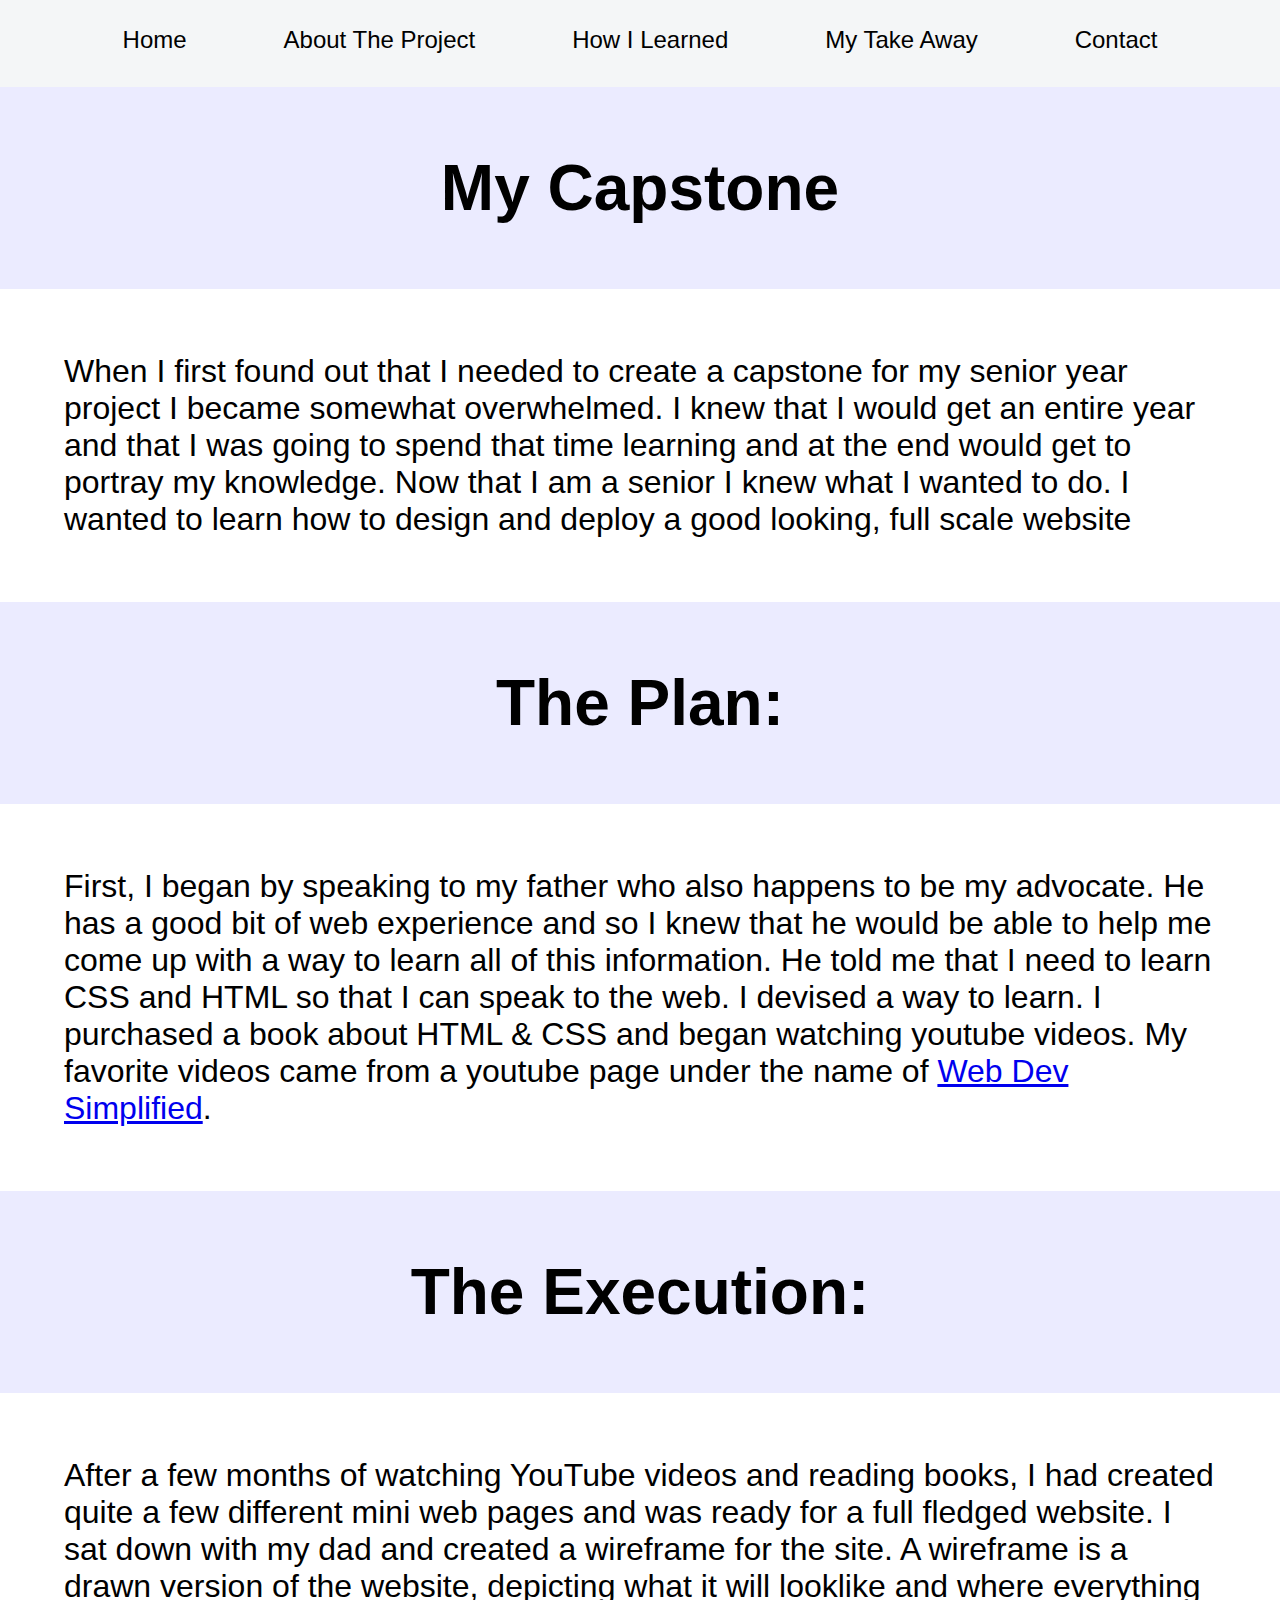
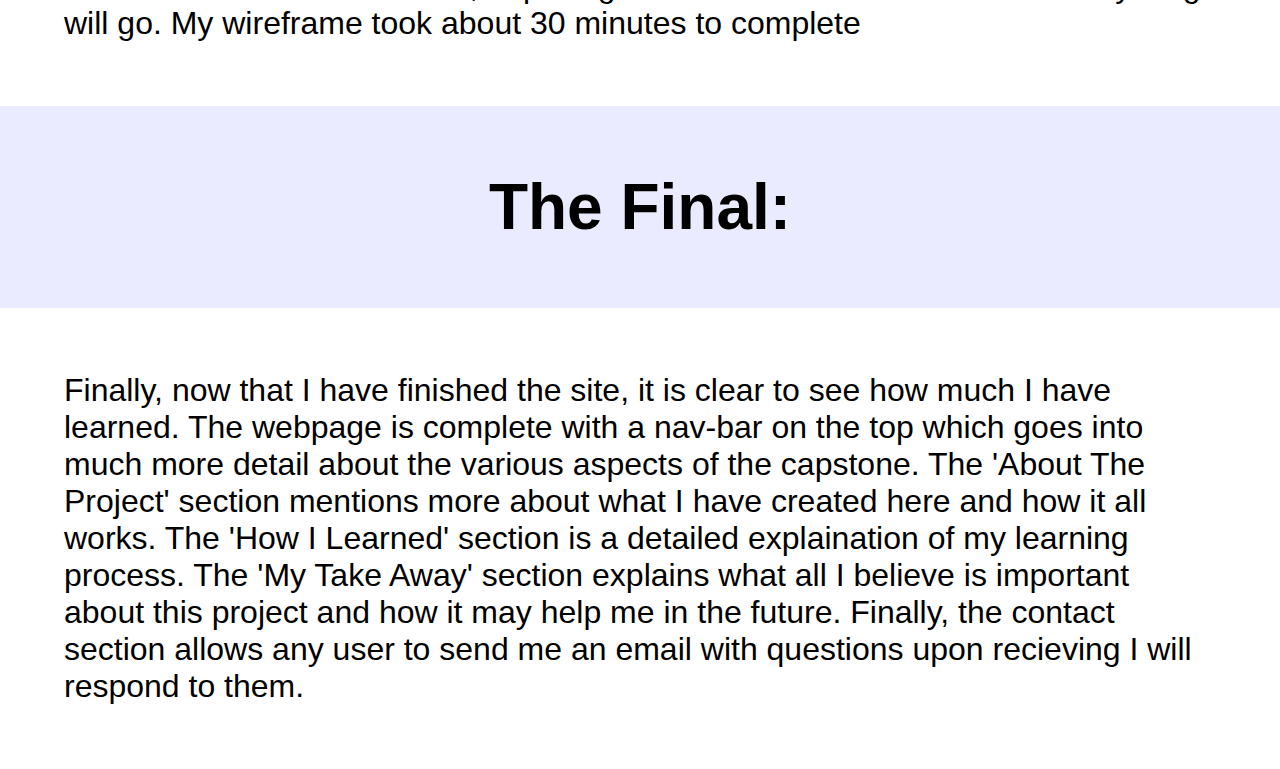
<file: index.html>
<!DOCTYPE html>
<html lang="en">
<head>
    <meta charset="UTF-8">
    <meta http-equiv="X-UA-Compatible" content="IE=edge">
    <meta name="viewport" content="width=device-width, initial-scale=1.0">
    <link rel="stylesheet" href="nav.css">
    <link rel="stylesheet" href="index.css">
    <link href="http://fonts.cdnfonts.com/css/gotham" rel="stylesheet">
    <title>Home</title>
</head>
<body>
    <div class="header">
        <nav>
            <ul>
                <li><a href="index.html">Home</a></li>
                <li><a href="abtPrj.html">About The Project</a></li>
                <li><a href="howILearned.html">How I Learned</a></li>
                <li><a href="takeAway.html">My Take Away</a></li>
                <li><a href="contact.html">Contact</a></li>
            </ul>
        </nav>
    </div>
    <h1>My Capstone</h1>
    <p>
       When I first found out that I needed to create a 
       capstone for my senior year project I became somewhat
       overwhelmed. I knew that I would get an entire year and
       that I was going to spend that time learning and at
       the end would get to portray my knowledge. Now that I
       am a senior I knew what I wanted to do. I wanted to learn
       how to design and deploy a good looking, full scale website
    </p>
    <h1>The Plan:</h1>
        <p>
           First, I began by speaking to my father who also happens to be my
           advocate. He has a good bit of web experience and so I knew that
           he would be able to help me come up with a way to learn all of
           this information. He told me that I need to learn CSS and HTML 
           so that I can speak to the web. I devised a way to learn. I purchased
           a book about HTML & CSS and began watching youtube videos. My favorite
           videos came from a youtube page under the name of 
           <a href="https://www.youtube.com/channel/UCFbNIlppjAuEX4znoulh0Cw">Web Dev Simplified</a>.
        </p>
    <h1>The Execution:</h1>
        <p>After a few months of watching YouTube videos and reading books, I had created
           quite a few different mini web pages and was ready for a full fledged website.
           I sat down with my dad and created a wireframe for the site. A wireframe is a drawn
           version of the website, depicting what it will looklike and where everything will go.
           My wireframe took about 30 minutes to complete
        </p>
    <h1>The Final:</h1>
    <p>
        Finally, now that I have finished the site, it is clear to see how much I have learned.
        The webpage is complete with a nav-bar on the top which goes into much more detail about
        the various aspects of the capstone. The 'About The Project' section mentions more about
        what I have created here and how it all works. The 'How I Learned' section is a detailed
        explaination of my learning process. The 'My Take Away' section explains what all I believe
        is important about this project and how it may help me in the future. Finally, the contact section
        allows any user to send me an email with questions upon recieving I will respond to them.
    </p>
</body>
</html>
</file>
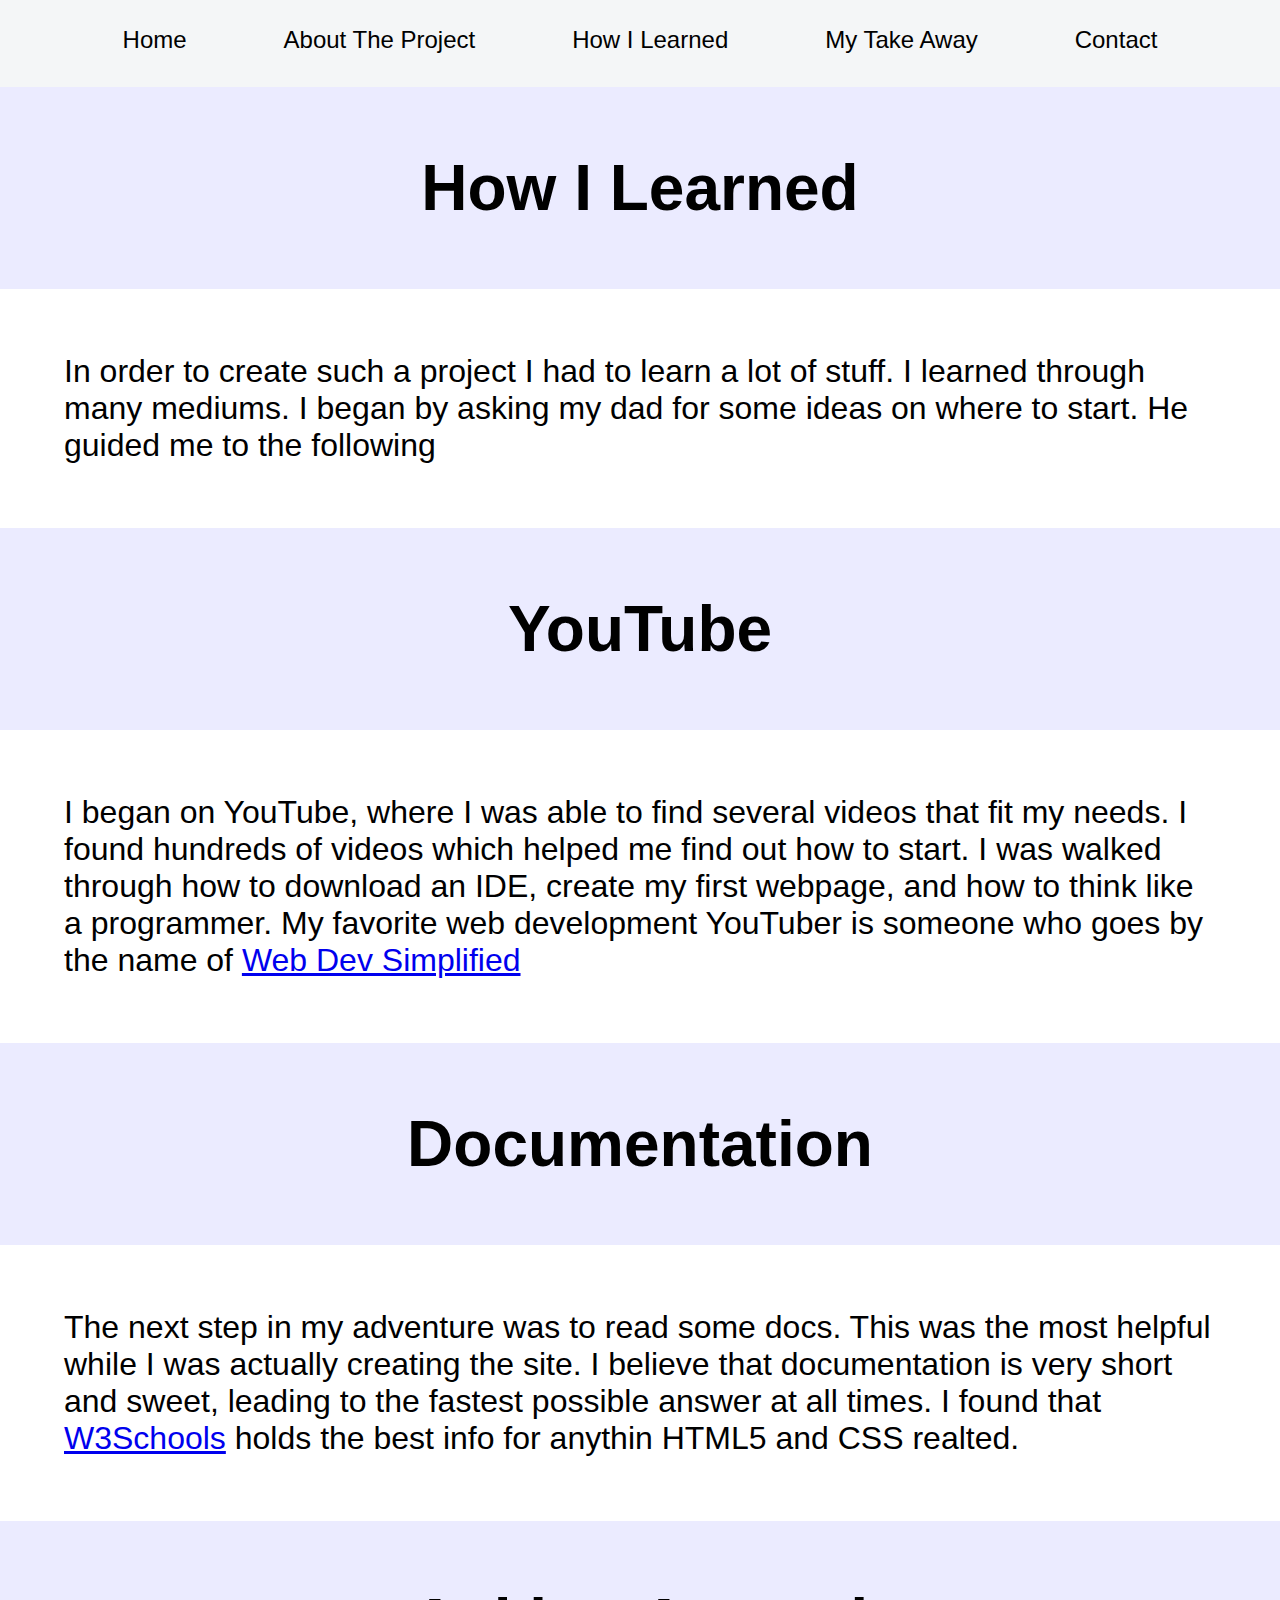
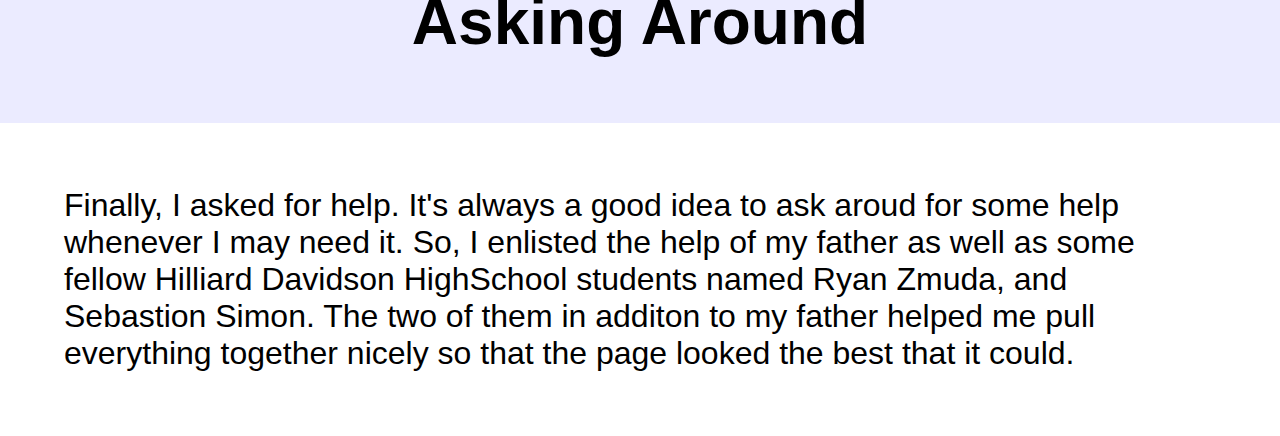
<file: howILearned.html>
<!DOCTYPE html>
<html lang="en">
<head>
    <meta charset="UTF-8">
    <meta http-equiv="X-UA-Compatible" content="IE=edge">
    <meta name="viewport" content="width=device-width, initial-scale=1.0">
    <link rel="stylesheet" href="nav.css">
    <link rel="stylesheet" href="index.css">
    <link href="http://fonts.cdnfonts.com/css/gotham" rel="stylesheet">
    <title>How I Learned</title>
</head>
<body>
    <div class="header">
        <nav>
            <ul>
                <li><a href="index.html">Home</a></li>
                <li><a href="abtPrj.html">About The Project</a></li>
                <li><a href="howILearned.html">How I Learned</a></li>
                <li><a href="takeAway.html">My Take Away</a></li>
                <li><a href="contact.html">Contact</a></li>
            </ul>
        </nav>
    </div>
    <h1>How I Learned</h1>
    <p>
        In order to create such a project I had to learn a lot of stuff. I learned through many mediums. I began by
        asking my dad for some ideas on where to start. He guided me to the following
    </p>
    <h1>YouTube</h1>
    <p>I began on YouTube, where I was able to find several videos that fit my needs. I found hundreds of videos which helped me find out
        how to start. I was walked through how to download an IDE, create my first webpage, and how to think like a programmer. My favorite web development YouTuber is someone
        who goes by the name of <a href="https://www.youtube.com/channel/UCFbNIlppjAuEX4znoulh0Cw">Web Dev Simplified</a>
    </p>
    <h1>Documentation</h1>
    <p>The next step in my adventure was to read some docs. This was the most helpful while I was actually creating the site. I believe that documentation is very short
        and sweet, leading to the fastest possible answer at all times. I found that <a href="https://www.w3schools.com/html/default.asp">W3Schools</a> holds the best info for anythin HTML5 and CSS realted.
    </p>
    <h1>Asking Around</h1>
    <p>Finally, I asked for help. It's always a good idea to ask aroud for some help whenever I may need it. So, I enlisted the help of my father as well as some fellow Hilliard Davidson HighSchool students
        named Ryan Zmuda, and Sebastion Simon. The two of them in additon to my father helped me pull everything together nicely so that the page looked the best that it could.
    </p>
</body>
</html>
</file>
<file: nav.css>
* {
    margin: 0;
}

nav {
    padding: 2%;
    height: 4vh;
}

nav > ul {
    list-style: none;
    display: flex;    
    justify-content: space-evenly;
    padding: 0;
    font-size: 1.5em;
    font-family: 'Gotham', sans-serif;
}

nav > ul > li > a {
    text-decoration: none;
    color: black;
}

nav > ul > li::after {
    display: inline-block;
    margin-top: 5%;
    height: 3px;
    content: "";
    background-color: #999;
    width: 0%;
    
}

nav > ul > li:hover::after {
    animation: slide 1s forwards;
}

.header{
    background-color: rgba(182, 194, 202, 0.15);
}
.header > img {
    width: 15%;
    margin-left: 42.5%;
    align-self: center;
}

@keyframes slide {
    100% {
        width:100%;
    }
}
</file>
<file: index.css>
h1 {
    font-family: 'Gotham', sans-serif;
    text-align: center;
    background:rgb(235,235,255);
    font-size: 4rem;
    padding: 5%;
}
p
{
    font-family: 'Gotham', sans-serif;
    background-color:white;
    padding: 5%;
    font-size: 2rem;
}
</file>
